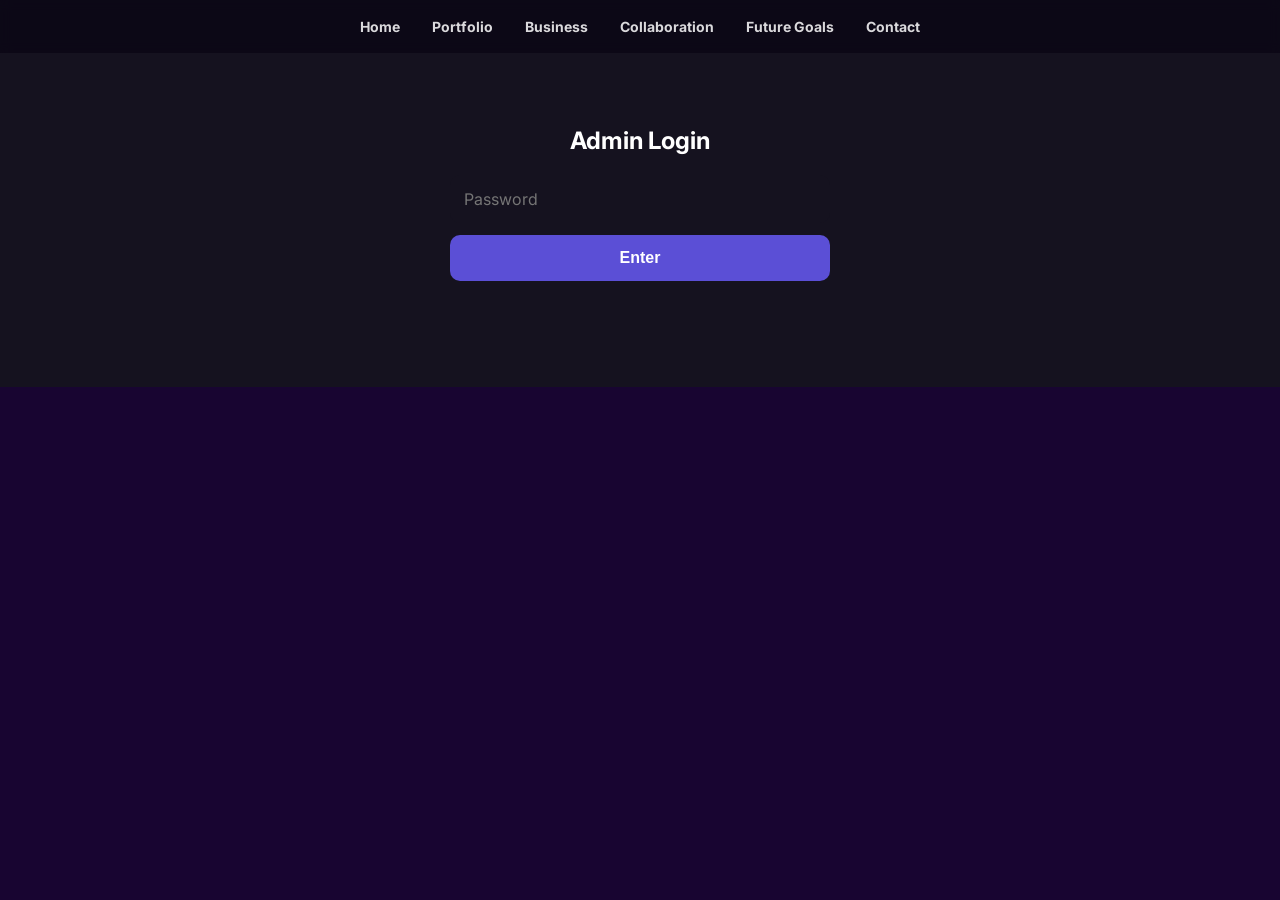
<file: sebastian-portfolio-site (6)/site/admin.html>
<!DOCTYPE html>
<html lang="en">
<head>
<meta charset="UTF-8">
<title>Admin — Sebastian Sawicki Portfolio</title>
<meta name="viewport" content="width=device-width, initial-scale=1.0">
<link rel="stylesheet" href="assets/style.css">
<style>
  body { margin:0; padding-top:46px; background:#15121f; font-family:'Inter',sans-serif; }
  .admin-wrap { max-width: 1000px; margin: 0 auto; padding: 40px 24px 100px; color:#eee; }
  .admin-title { font-size: 32px; font-weight:900; margin-bottom: 6px; }
  .admin-sub { color:#999; font-size:14px; margin-bottom:30px; line-height:1.5; }
  .admin-sub b { color:#ffa0f2; }

  #login-gate { max-width: 380px; margin: 80px auto; text-align:center; }
  #login-gate input { width:100%; padding:14px; border-radius:10px; border:none; font-size:16px; margin-bottom:12px; }
  #login-gate button { width:100%; padding:14px; border-radius:10px; border:none; background:#5b4fd6; color:#fff; font-weight:700; font-size:16px; cursor:pointer; }
  #login-error { color:#ff8a8a; font-size:13px; margin-top:8px; min-height:18px; }

  .panel { background:#201c30; border-radius:16px; padding:28px; margin-bottom:28px; }
  .panel h2 { margin-top:0; font-size:20px; }
  label { display:block; font-size:13px; color:#bbb; margin:14px 0 6px; }
  input[type=text], input[type=url], select, textarea {
    width:100%; padding:12px 14px; border-radius:8px; border:1px solid #3a3550;
    background:#15121f; color:#eee; font-size:14px; font-family:inherit; box-sizing:border-box;
  }
  textarea { min-height: 70px; resize: vertical; }
  input[type=file] { color:#ccc; }

  .row { display:flex; gap:16px; flex-wrap:wrap; }
  .row > div { flex:1; min-width:220px; }

  .btn { padding:12px 22px; border-radius:24px; border:none; font-weight:700; cursor:pointer; font-size:14px; }
  .btn-primary { background:#5b4fd6; color:#fff; }
  .btn-secondary { background:#3a3550; color:#eee; }
  .btn-danger { background:#7a2a2a; color:#fff; }
  .btn-row { display:flex; gap:12px; margin-top:20px; flex-wrap:wrap; }

  .photo-preview { width:160px; height:120px; object-fit:cover; border-radius:8px; margin-top:10px; background:#0a0812; }

  table { width:100%; border-collapse: collapse; margin-top:10px; }
  th, td { text-align:left; padding:10px 8px; border-bottom:1px solid #35304a; font-size:14px; }
  th { color:#999; font-weight:600; font-size:12px; text-transform:uppercase; }
  td img { width:56px; height:40px; object-fit:cover; border-radius:4px; vertical-align:middle; margin-right:10px; }
  .table-actions button { font-size:12px; padding:6px 12px; margin-right:6px; }
  .real-badge { background:#2c5a2c; color:#a8e6a8; font-size:10px; padding:2px 8px; border-radius:10px; margin-left:8px; }
  .draft-badge { background:#5a4a1a; color:#f0d080; font-size:10px; padding:2px 8px; border-radius:10px; margin-left:8px; }

  .export-box { background:#1a3a2a; border:1px solid #2c5a3a; padding:18px; border-radius:12px; margin-top:16px; font-size:13px; line-height:1.6; color:#cde; }
  .export-box code { background:#0a0812; padding:2px 6px; border-radius:4px; }
</style>
</head>
<body>

<nav id="site-nav">
  <a href="index.html">Home</a>
  <a href="portfolio.html">Portfolio</a>
  <a href="business.html">Business</a>
  <a href="collaborations.html">Collaboration</a>
  <a href="future-goals.html">Future Goals</a>
  <a href="contact.html">Contact</a>
</nav>

<div id="login-gate">
  <h2 style="color:#fff;">Admin Login</h2>
  <input type="text" id="login-pass" placeholder="Password">
  <button onclick="tryLogin()">Enter</button>
  <div id="login-error"></div>
</div>

<div class="admin-wrap" id="admin-panel" style="display:none;">
  <div class="admin-title">Portfolio Admin</div>
  <p class="admin-sub">
    This site has no backend/database, so changes you make here are saved only to <b>this browser</b>
    for preview. To make a change permanent for every visitor, use <b>Export projects.json</b> below
    and replace the file at <code>/data/projects.json</code> in your deployed site, then re-upload.
  </p>

  <div class="panel">
    <h2 id="form-heading">Add a New Project</h2>
    <input type="hidden" id="edit-slug" value="">

    <div class="row">
      <div>
        <label>Project Title</label>
        <input type="text" id="f-title" placeholder="e.g. Patato Cannon">
      </div>
      <div>
        <label>Category</label>
        <select id="f-category">
          <option>Robotics & FRC</option>
          <option>Electronics & Arduino</option>
          <option>Software & AI</option>
          <option>Physical Builds</option>
          <option>Business & Web</option>
        </select>
      </div>
    </div>

    <label>Project Photo</label>
    <input type="file" id="f-photo" accept="image/*" onchange="previewPhoto(event)">
    <img id="photo-preview" class="photo-preview" style="display:none;">

    <label>Link to original PDF report (optional — paste a URL, e.g. a Google Drive share link)</label>
    <input type="url" id="f-pdf" placeholder="https://drive.google.com/...">

    <label>Project Overview</label>
    <textarea id="f-overview" placeholder="What was this project?"></textarea>

    <label>Why?</label>
    <textarea id="f-why"></textarea>

    <label>How</label>
    <textarea id="f-how"></textarea>

    <label>Conclusion</label>
    <textarea id="f-conclusion"></textarea>

    <div class="btn-row">
      <button class="btn btn-primary" onclick="saveProject()">Save Project</button>
      <button class="btn btn-secondary" onclick="resetForm()">Clear Form</button>
    </div>
  </div>

  <div class="panel">
    <h2>All Projects (<span id="project-count">0</span>)</h2>
    <table>
      <thead><tr><th>Project</th><th>Category</th><th>Status</th><th>Actions</th></tr></thead>
      <tbody id="project-table-body"></tbody>
    </table>
  </div>

  <div class="panel">
    <h2>Publish Changes</h2>
    <p style="font-size:13px; color:#bbb;">Download the merged data (base site + your local edits/additions) and swap it into the live site.</p>
    <div class="btn-row">
      <button class="btn btn-primary" onclick="exportData()">Export projects.json</button>
      <button class="btn btn-danger" onclick="clearLocalChanges()">Discard All Local Changes</button>
    </div>
    <div class="export-box">
      <b>To publish for real:</b> download the file above, replace <code>site/data/projects.json</code>
      in your project folder with it, then re-deploy (re-upload to Netlify/Vercel or wherever the site lives).
      New photos you uploaded here are embedded directly in that JSON file, so they'll come along automatically.
    </div>
  </div>
</div>

<script src="assets/data-layer.js"></script>
<script>
const ADMIN_PASSWORD = "sebtech"; // simple gate, not real security — change this string if you want

function tryLogin() {
  const val = document.getElementById('login-pass').value;
  if (val === ADMIN_PASSWORD) {
    document.getElementById('login-gate').style.display = 'none';
    document.getElementById('admin-panel').style.display = 'block';
    refreshTable();
  } else {
    document.getElementById('login-error').textContent = 'Wrong password.';
  }
}
document.getElementById('login-pass').addEventListener('keydown', e => { if (e.key === 'Enter') tryLogin(); });

let currentPhotoDataURL = null;

function previewPhoto(evt) {
  const file = evt.target.files[0];
  if (!file) return;
  fileToDataURL(file).then(url => {
    currentPhotoDataURL = url;
    const img = document.getElementById('photo-preview');
    img.src = url;
    img.style.display = 'block';
  });
}

function resetForm() {
  document.getElementById('edit-slug').value = '';
  document.getElementById('form-heading').textContent = 'Add a New Project';
  document.getElementById('f-title').value = '';
  document.getElementById('f-category').value = 'Physical Builds';
  document.getElementById('f-pdf').value = '';
  document.getElementById('f-overview').value = '';
  document.getElementById('f-why').value = '';
  document.getElementById('f-how').value = '';
  document.getElementById('f-conclusion').value = '';
  document.getElementById('photo-preview').style.display = 'none';
  currentPhotoDataURL = null;
}

async function saveProject() {
  const title = document.getElementById('f-title').value.trim();
  if (!title) { alert('Give the project a title first.'); return; }

  const editSlug = document.getElementById('edit-slug').value;
  const slug = editSlug || slugify(title);

  const overrides = getLocalOverrides();
  const projects = await loadMergedProjects();
  const existing = projects.find(p => p.slug === slug);

  const entry = {
    slug,
    title,
    category: document.getElementById('f-category').value,
    image: currentPhotoDataURL || (existing ? existing.image : 'https://placehold.co/700x500/1a1a2e/999999?text=' + encodeURIComponent(title)),
    pdfLink: document.getElementById('f-pdf').value.trim(),
    overview: document.getElementById('f-overview').value.trim(),
    why: document.getElementById('f-why').value.trim(),
    how: document.getElementById('f-how').value.trim(),
    conclusion: document.getElementById('f-conclusion').value.trim(),
    hasRealContent: true,
  };

  if (existing) {
    overrides.edits[slug] = entry;
  } else {
    overrides.additions.push(entry);
  }
  saveLocalOverrides(overrides);
  resetForm();
  refreshTable();
}

function editProject(slug, projects) {
  const p = projects.find(x => x.slug === slug);
  if (!p) return;
  document.getElementById('edit-slug').value = p.slug;
  document.getElementById('form-heading').textContent = 'Editing: ' + p.title;
  document.getElementById('f-title').value = p.title;
  document.getElementById('f-category').value = p.category;
  document.getElementById('f-pdf').value = p.pdfLink || '';
  document.getElementById('f-overview').value = p.overview || '';
  document.getElementById('f-why').value = p.why || '';
  document.getElementById('f-how').value = p.how || '';
  document.getElementById('f-conclusion').value = p.conclusion || '';
  currentPhotoDataURL = null;
  const img = document.getElementById('photo-preview');
  img.src = p.image; img.style.display = 'block';
  window.scrollTo({top:0, behavior:'smooth'});
}

async function deleteProject(slug) {
  if (!confirm('Remove this project from your local draft view?')) return;
  const overrides = getLocalOverrides();
  if (overrides.additions.some(p => p.slug === slug)) {
    overrides.additions = overrides.additions.filter(p => p.slug !== slug);
  } else {
    overrides.deletions.push(slug);
  }
  saveLocalOverrides(overrides);
  refreshTable();
}

async function refreshTable() {
  const projects = await loadMergedProjects();
  const overrides = getLocalOverrides();
  document.getElementById('project-count').textContent = projects.length;
  const tbody = document.getElementById('project-table-body');
  tbody.innerHTML = '';
  projects.forEach(p => {
    const isDraft = overrides.edits[p.slug] || overrides.additions.some(a => a.slug === p.slug);
    const tr = document.createElement('tr');
    tr.innerHTML = `
      <td><img src="${p.image}" alt=""> ${p.title}</td>
      <td>${p.category}</td>
      <td>${isDraft ? '<span class="draft-badge">local draft</span>' : (p.hasRealContent ? '<span class="real-badge">published</span>' : '<span class="draft-badge">placeholder</span>')}</td>
      <td class="table-actions">
        <button class="btn btn-secondary" onclick='editProject("${p.slug}", ${JSON.stringify(projects).replace(/'/g,"&#39;")})'>Edit</button>
        <button class="btn btn-danger" onclick="deleteProject('${p.slug}')">Remove</button>
      </td>
    `;
    tbody.appendChild(tr);
  });
}

async function exportData() {
  const merged = await loadMergedProjects();
  downloadJSON(merged, 'projects.json');
}

function clearLocalChanges() {
  if (!confirm('This discards all unpublished local edits/additions in this browser. Continue?')) return;
  localStorage.removeItem(ADMIN_KEY);
  refreshTable();
}
</script>
</body>
</html>
</file>
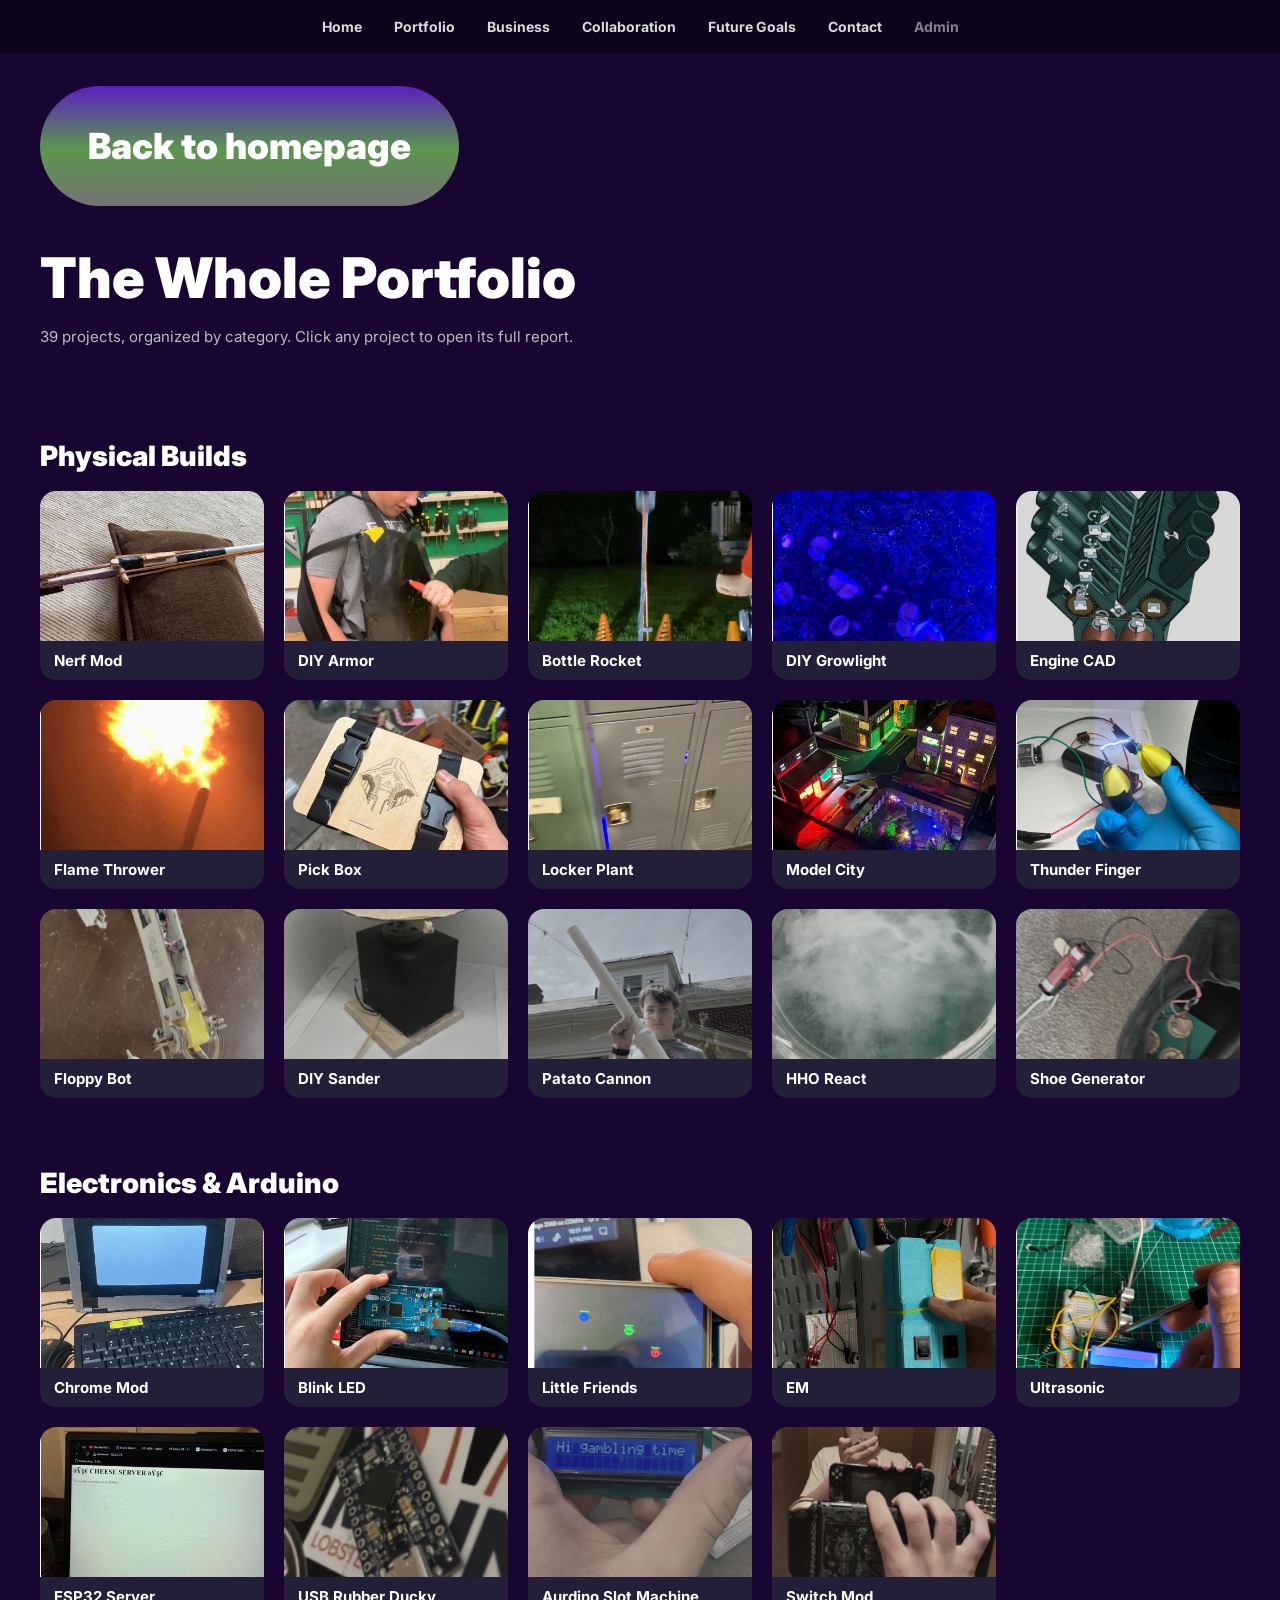
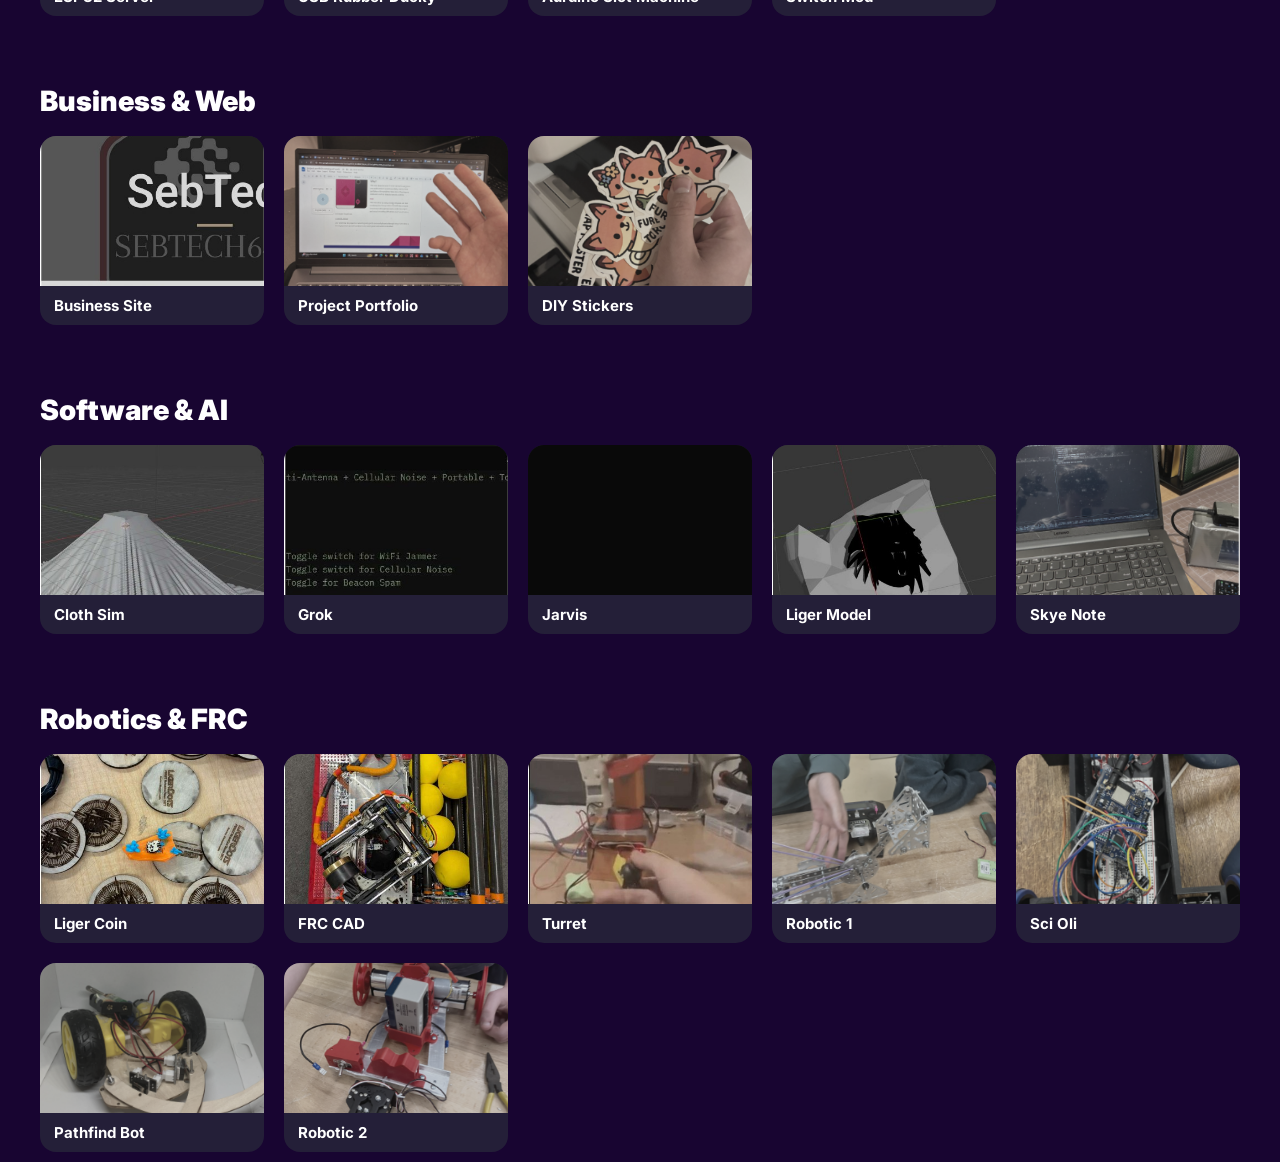
<file: sebastian-portfolio-site (6)/site/portfolio.html>
<!DOCTYPE html>
<html lang="en">
<head>
<meta charset="UTF-8">
<title>Portfolio — Sebastian Sawicki</title>
<meta name="viewport" content="width=device-width, initial-scale=1.0">
<link rel="stylesheet" href="assets/style.css">
<style>
  body { background:#180531; margin:0; padding-top:46px; }
  .top-bar { padding: 40px 40px 0; }
  .page-title { font-weight: 900; font-size: 56px; color: #fff; margin-bottom: 4px; }
  .page-sub { color:#bbb; padding: 0 40px 20px; font-size:15px; }
</style>
</head>
<body>

<nav id="site-nav">
  <a href="index.html">Home</a>
  <a href="portfolio.html">Portfolio</a>
  <a href="business.html">Business</a>
  <a href="collaborations.html">Collaboration</a>
  <a href="future-goals.html">Future Goals</a>
  <a href="contact.html">Contact</a>
  <a href="admin.html" style="opacity:0.5;">Admin</a>
</nav>

<div id="loading-overlay" class="hidden">
  <div class="terminal-banner"><span>SEB POWER SHELL</span></div>
  <div id="loading-text">_Proj File loading.</div>
</div>

<div class="top-bar">
  <button class="back-button" onclick="window.location.href='index.html'"><span>Back to homepage</span></button>
  <h1 class="page-title">The Whole Portfolio</h1>
</div>
<p class="page-sub">39 projects, organized by category. Click any project to open its full report.</p>

<div id="categories-container">Loading projects…</div>

<script src="assets/data-layer.js"></script>
<script src="assets/loading.js"></script>
<script>
async function render() {
  const container = document.getElementById('categories-container');
  try {
    const projects = await loadMergedProjects();
    const byCategory = {};
    projects.forEach(p => {
      const cat = p.category || 'Other';
      if (!byCategory[cat]) byCategory[cat] = [];
      byCategory[cat].push(p);
    });

    container.innerHTML = '';
    Object.keys(byCategory).forEach(cat => {
      const section = document.createElement('div');
      section.className = 'dyn-category';
      const heading = document.createElement('h3');
      heading.textContent = cat;
      section.appendChild(heading);

      const grid = document.createElement('div');
      grid.className = 'dyn-grid';
      byCategory[cat].forEach(p => {
        const a = document.createElement('a');
        a.className = 'dyn-card';
        a.href = `project-detail.html?slug=${encodeURIComponent(p.slug)}`;
        a.onclick = (e) => {
          e.preventDefault();
          navigateWithLoading(`project-detail.html?slug=${encodeURIComponent(p.slug)}`);
        };
        a.innerHTML = `<img src="${p.image}" alt="${p.title}"><div class="dyn-label">${p.title}</div>`;
        grid.appendChild(a);
      });
      section.appendChild(grid);
      container.appendChild(section);
    });
  } catch (e) {
    container.textContent = 'Could not load project data.';
    console.error(e);
  }
}
render();
</script>
</body>
</html>
</file>
<file: sebastian-portfolio-site (6)/site/assets/style.css>
/* ============================================
   Sebastian Sawicki Portfolio — shared styles
   Ported from Figma as faithfully as possible
   ============================================ */

@import url('https://fonts.googleapis.com/css2?family=Inter:wght@300;400;700;900&family=Instrument+Serif:ital@0;1&family=Audiowide&display=swap');

:root {
  --pink: #ffa0f2;
  --deep-purple: #180531;
  --btn-grad-start: #d9d9d9;
  --btn-grad-end: #3a178c;
  --btn-text-start: #001dda;
  --btn-text-end: #ffffff;
  --card-grey: #d9d9d9;
  --terminal-green: #27e721;
  --terminal-bg: #030101;
}

* { box-sizing: border-box; }

html, body {
  margin: 0;
  padding: 0;
  background: var(--deep-purple);
  font-family: 'Inter', sans-serif;
  overflow-x: hidden;
}

a { text-decoration: none; color: inherit; }

/* ---------- Reusable "See Full Page" / nav button ---------- */
.grad-button {
  display: inline-flex;
  align-items: center;
  justify-content: center;
  height: 73px;
  padding: 0 32px;
  border-radius: 60px;
  background: linear-gradient(90deg, var(--btn-grad-start), var(--btn-grad-end));
  cursor: pointer;
  border: none;
}

.grad-button span {
  font-family: 'Inter', sans-serif;
  font-weight: 300;
  font-size: 32px;
  letter-spacing: -0.02em;
  background: linear-gradient(90deg, var(--btn-text-start) 23.5%, var(--btn-text-end) 67.3%);
  -webkit-background-clip: text;
  background-clip: text;
  color: transparent;
}

.back-button {
  display: inline-flex;
  align-items: center;
  justify-content: center;
  height: 120px;
  padding: 0 48px;
  border-radius: 60px;
  background: linear-gradient(180deg, #5a1fbf, #5c964d 53%, #737373);
  cursor: pointer;
  border: none;
}

.back-button span {
  font-family: 'Inter', sans-serif;
  font-weight: 900;
  font-size: 36px;
  color: white;
}

/* ---------- Retro terminal loading overlay ---------- */
#loading-overlay {
  position: fixed;
  inset: 0;
  background: var(--terminal-bg);
  z-index: 9999;
  display: flex;
  flex-direction: column;
  align-items: flex-start;
  padding: 54px 0 0 0;
}

.terminal-banner {
  display: inline-flex;
  align-items: center;
  height: 96px;
  padding: 0 40px 0 24px;
  margin-left: 0;
  background: #6fa650;
  clip-path: polygon(0 0, 88% 0, 100% 50%, 88% 100%, 0 100%);
}

.terminal-banner span {
  font-family: 'Audiowide', sans-serif;
  font-size: 48px;
  color: #000;
  letter-spacing: -1px;
  white-space: nowrap;
}

#loading-text {
  font-family: 'Audiowide', sans-serif;
  color: var(--terminal-green);
  font-size: 48px;
  margin-left: 70px;
  margin-top: 40px;
  letter-spacing: -0.02em;
}

#loading-overlay.hidden {
  display: none;
}

/* ---------- Section heading pill (My Projects / Who am I? etc labels) ---------- */
.pill-heading {
  display: inline-block;
  font-weight: 700;
  font-size: 40px;
}

.section-title {
  font-weight: 900;
  font-size: 64px;
  letter-spacing: -0.02em;
  color: #000;
}

.big-serif {
  font-family: 'Instrument Serif', serif;
  font-size: 64px;
  color: #000;
}

.body-text {
  font-family: 'Inter', sans-serif;
  font-weight: 700;
  font-size: 30px;
  color: #000;
  line-height: 1.3;
}

.placeholder-card {
  background: var(--card-grey);
  border-radius: 30px;
}

/* ---------- Project report page ---------- */
.project-hero {
  position: relative;
  width: 100%;
  min-height: 100vh;
  background: #000;
  display: flex;
  align-items: center;
  justify-content: center;
}

.project-hero img {
  max-width: 100%;
  height: auto;
  display: block;
}

.floating-back {
  position: fixed;
  top: 32px;
  left: 32px;
  z-index: 100;
}

/* ---------- Portfolio grid page ---------- */
.category-section {
  padding: 80px 60px;
}

.category-title {
  font-weight: 900;
  font-size: 48px;
  color: #fff;
  margin-bottom: 32px;
}

.project-grid {
  display: grid;
  grid-template-columns: repeat(auto-fill, minmax(260px, 1fr));
  gap: 24px;
}

.project-card {
  position: relative;
  border-radius: 20px;
  overflow: hidden;
  aspect-ratio: 4/3;
  background: var(--card-grey);
  cursor: pointer;
  transition: transform 0.2s ease;
}

.project-card:hover {
  transform: scale(1.03);
}

.project-card img {
  width: 100%;
  height: 100%;
  object-fit: cover;
  display: block;
}

/* ---------- Persistent cross-page nav ---------- */
#site-nav {
  position: fixed;
  top: 0; left: 0; right: 0;
  z-index: 500;
  display: flex;
  justify-content: center;
  gap: 4px;
  padding: 10px 12px;
  background: rgba(10, 5, 20, 0.72);
  backdrop-filter: blur(6px);
  font-family: 'Inter', sans-serif;
}
#site-nav a {
  color: #fff;
  font-size: 14px;
  font-weight: 700;
  padding: 8px 14px;
  border-radius: 20px;
  white-space: nowrap;
  opacity: 0.85;
}
#site-nav a:hover { background: rgba(255,255,255,0.15); opacity: 1; }

/* ---------- Full real-image page with click hotspots ---------- */
.real-page-wrap {
  position: relative;
  width: 1440px;
  max-width: 100%;
  margin: 0 auto;
}
.real-page-wrap img { width: 100%; display: block; }
.hotspot {
  position: absolute;
  cursor: pointer;
}

.project-card .label {
  position: absolute;
  bottom: 0;
  left: 0;
  right: 0;
  padding: 12px 16px;
  background: linear-gradient(0deg, rgba(0,0,0,0.75), transparent);
  color: #fff;
  font-weight: 700;
  font-size: 18px;
}

/* ---------- Portfolio: real image + reliable click grid ---------- */
.label-only {
  width: 100%;
  height: 100%;
  display: flex;
  align-items: center;
  justify-content: center;
  text-align: center;
  padding: 12px;
  font-weight: 700;
  font-size: 18px;
  color: #fff;
  background: linear-gradient(135deg, #3a178c, #180531);
}
.quick-links-title {
  color: #fff;
  font-weight: 900;
  font-size: 36px;
  padding: 40px 40px 10px;
}
.quick-links-sub {
  color: #ccc;
  font-size: 16px;
  padding: 0 40px 20px;
}

/* ---------- Dynamic portfolio grid (data-driven) ---------- */
.dyn-category { padding: 30px 40px 10px; }
.dyn-category h3 { color:#fff; font-size:28px; font-weight:900; margin-bottom:18px; }
.dyn-grid {
  display: grid;
  grid-template-columns: repeat(auto-fill, minmax(220px, 1fr));
  gap: 20px;
}
.dyn-card {
  border-radius: 16px;
  overflow: hidden;
  background: #241f38;
  cursor: pointer;
  transition: transform .15s ease;
  text-decoration: none;
}
.dyn-card:hover { transform: translateY(-4px); }
.dyn-card img { width:100%; height:150px; object-fit:cover; display:block; }
.dyn-card .dyn-label { padding: 10px 14px; color:#fff; font-weight:700; font-size:15px; }
</file>
